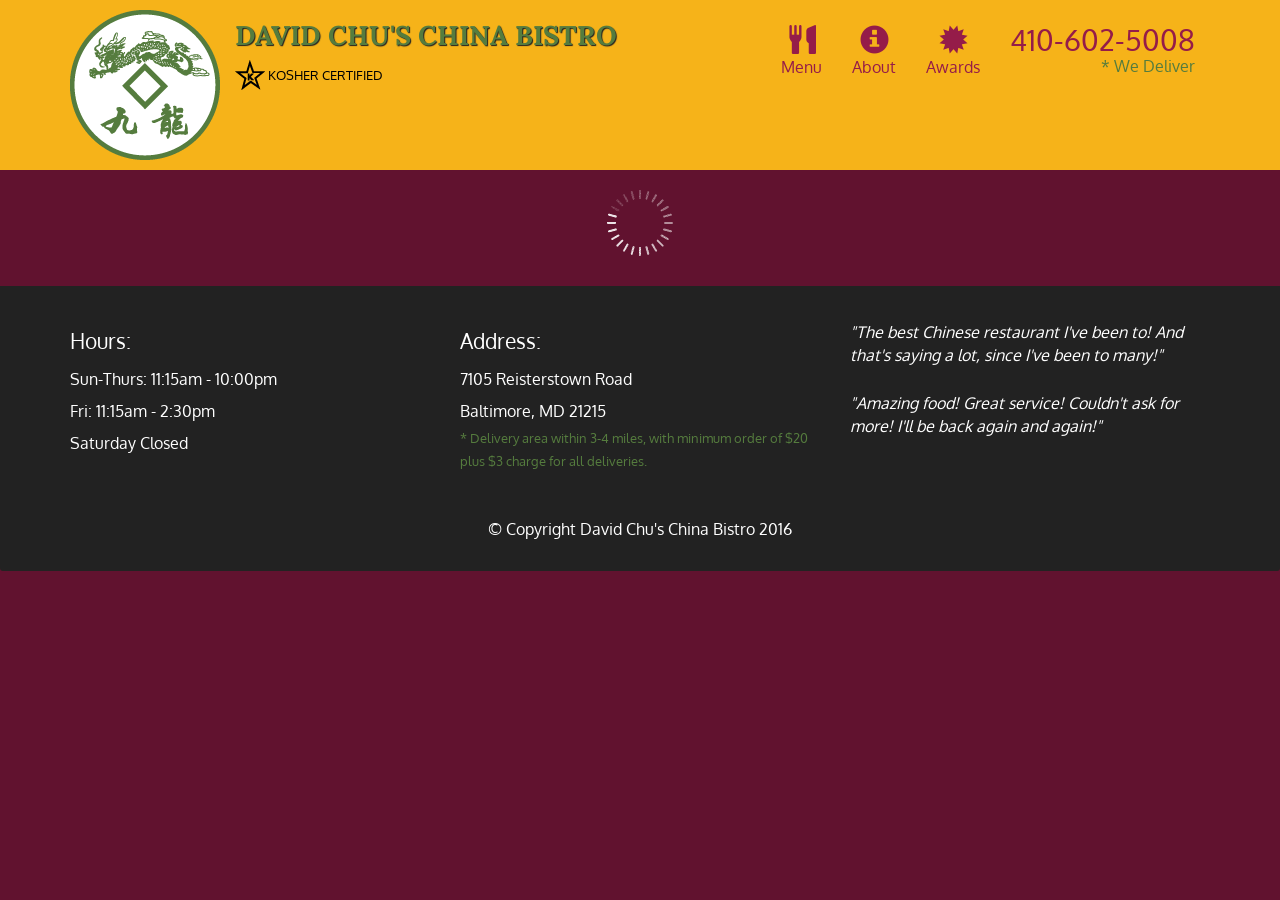
<file: mod5_solution/index.html>
<!doctype html>
<html lang="en">
  <head>
    <meta charset="utf-8">
    <meta http-equiv="X-UA-Compatible" content="IE=edge">
    <meta name="viewport" content="width=device-width, initial-scale=1">
    <title>David Chu's China Bistro</title>
    <link rel="stylesheet" href="css/bootstrap.min.css">
    <link rel="stylesheet" href="css/styles.css">
    <link href='https://fonts.googleapis.com/css?family=Oxygen:400,300,700' rel='stylesheet' type='text/css'>
    <link href='https://fonts.googleapis.com/css?family=Lora' rel='stylesheet' type='text/css'>
  </head>
<body>
  <header>
    <nav id="header-nav" class="navbar navbar-default">
      <div class="container">
        <div class="navbar-header">
          <a href="index.html" class="pull-left visible-md visible-lg">
            <div id="logo-img" alt="Logo image"></div>
          </a>

          <div class="navbar-brand">
            <a href="index.html"><h1>David Chu's China Bistro</h1></a>
            <p>
              <img src="images/star-k-logo.png" alt="Kosher certification">
              <span>Kosher Certified</span>
            </p>
          </div>

          <button id="navbarToggle" type="button" class="navbar-toggle collapsed" data-toggle="collapse" data-target="#collapsable-nav" aria-expanded="false">
            <span class="sr-only">Toggle navigation</span>
            <span class="icon-bar"></span>
            <span class="icon-bar"></span>
            <span class="icon-bar"></span>
          </button>
        </div>
        
        <div id="collapsable-nav" class="collapse navbar-collapse">
           <ul id="nav-list" class="nav navbar-nav navbar-right">
            <li id="navHomeButton" class="visible-xs active">
              <a href="index.html">
                <span class="glyphicon glyphicon-home"></span> Home</a>
            </li>
            <li id="navMenuButton">
              <a href="#" onclick="$dc.loadMenuCategories();">
                <span class="glyphicon glyphicon-cutlery"></span><br class="hidden-xs"> Menu</a>
            </li>
            <li>
              <a href="#">
                <span class="glyphicon glyphicon-info-sign"></span><br class="hidden-xs"> About</a>
            </li>
            <li>
              <a href="#">
                <span class="glyphicon glyphicon-certificate"></span><br class="hidden-xs"> Awards</a>
            </li>
            <li id="phone" class="hidden-xs">
              <a href="tel:410-602-5008">
                <span>410-602-5008</span></a><div>* We Deliver</div>
            </li>
          </ul><!-- #nav-list -->
        </div><!-- .collapse .navbar-collapse -->
      </div><!-- .container -->
    </nav><!-- #header-nav -->
  </header>

  <div id="call-btn" class="visible-xs">
    <a class="btn" href="tel:410-602-5008">
    <span class="glyphicon glyphicon-earphone"></span>
    410-602-5008
    </a>
  </div>
  <div id="xs-deliver" class="text-center visible-xs">* We Deliver</div>

  <div id="main-content" class="container"></div>

  <footer class="panel-footer">
    <div class="container">
      <div class="row">
        <section id="hours" class="col-sm-4">
          <span>Hours:</span><br>
          Sun-Thurs: 11:15am - 10:00pm<br>
          Fri: 11:15am - 2:30pm<br>
          Saturday Closed
          <hr class="visible-xs">
        </section>
        <section id="address" class="col-sm-4">
          <span>Address:</span><br>
          7105 Reisterstown Road<br>
          Baltimore, MD 21215
          <p>* Delivery area within 3-4 miles, with minimum order of $20 plus $3 charge for all deliveries.</p>
          <hr class="visible-xs">
        </section>
        <section id="testimonials" class="col-sm-4">
          <p>"The best Chinese restaurant I've been to! And that's saying a lot, since I've been to many!"</p>
          <p>"Amazing food! Great service! Couldn't ask for more! I'll be back again and again!"</p>
        </section>
      </div>
      <div class="text-center">&copy; Copyright David Chu's China Bistro 2016</div>
    </div>
  </footer>

  <!-- jQuery (Bootstrap JS plugins depend on it) -->
  <script src="js/jquery-2.1.4.min.js"></script>
  <script src="js/bootstrap.min.js"></script>
  <script src="js/ajax-utils.js"></script>
  <script src="js/script.js"></script>
</body>
</html>
</file>
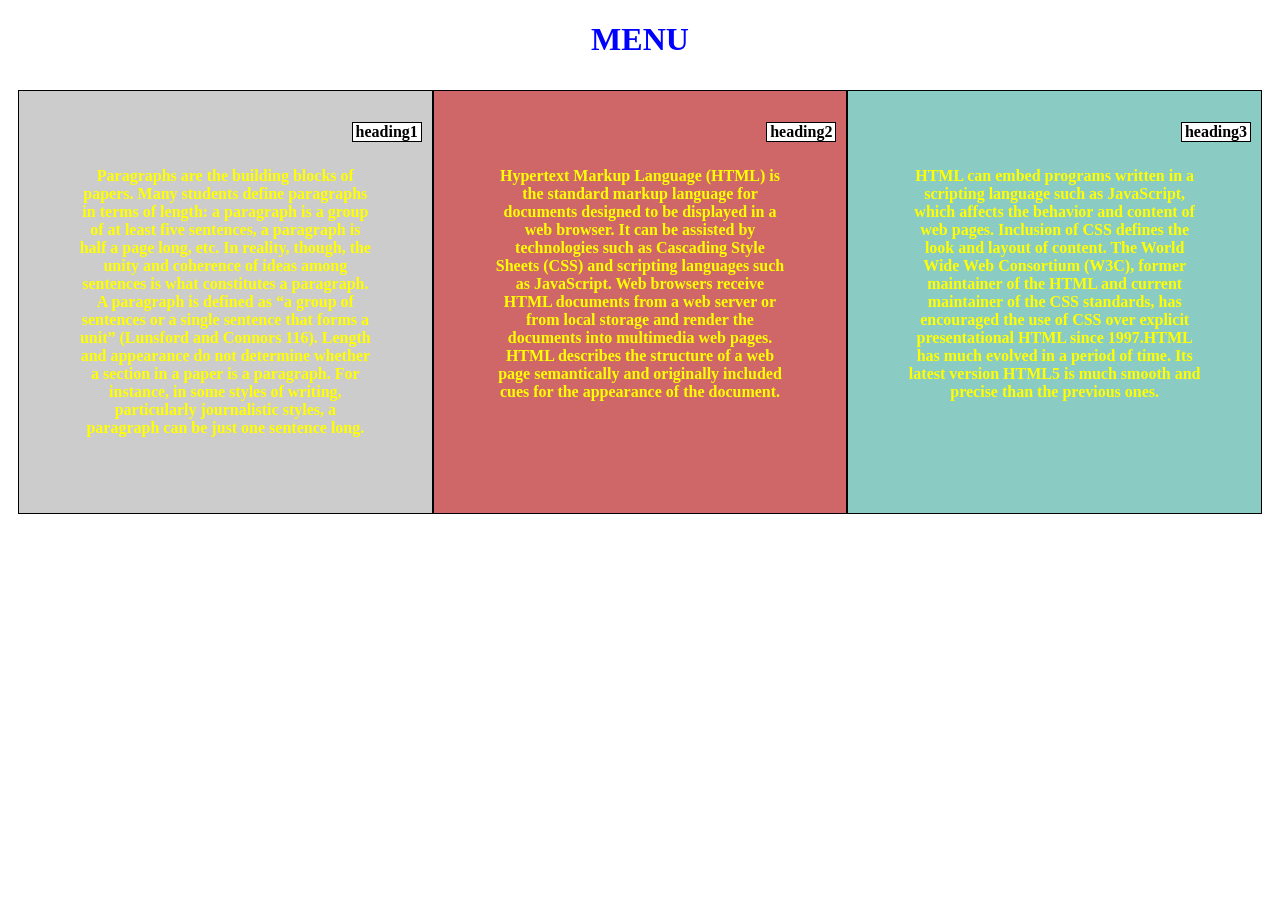
<file: module-2-solution/index.html>
<!doctype html>
<html>
<head>
<meta charset="utf-8">
<link rel="stylesheet" type="text/css" href="index.css">
<h1>MENU</h1>
</head>
<body>
<div class="container">	
<div class="row">
<div class="column">
<h4>heading1</h4>
<p>Paragraphs are the building blocks of papers. Many students define paragraphs in terms of length: a paragraph is a group of at least five sentences, a paragraph is half a page long, etc. In reality, though, the unity and coherence of ideas among sentences is what constitutes a paragraph. A paragraph is defined as “a group of sentences or a single sentence that forms a unit” (Lunsford and Connors 116). Length and appearance do not determine whether a section in a paper is a paragraph. For instance, in some styles of writing, particularly journalistic styles, a paragraph can be just one sentence long.</p>
</div>
<div class="column">
<h4>heading2</h4>
<p>Hypertext Markup Language (HTML) is the standard markup language for documents designed to be displayed in a web browser. It can be assisted by technologies such as Cascading Style Sheets (CSS) and scripting languages such as JavaScript.
Web browsers receive HTML documents from a web server or from local storage and render the documents into multimedia web pages. HTML describes the structure of a web page semantically and originally included cues for the appearance of the document.</p>
</div>
<div class="column">
<h4>heading3</h4>
<p>HTML can embed programs written in a scripting language such as JavaScript, which affects the behavior and content of web pages. Inclusion of CSS defines the look and layout of content. The World Wide Web Consortium (W3C), former maintainer of the HTML and current maintainer of the CSS standards, has encouraged the use of CSS over explicit presentational HTML since 1997.HTML has much evolved in a period of time. Its latest version HTML5 is much smooth  and precise than the previous ones.</p>
</div>
</div>
</div>
</body>
</html>
</file>
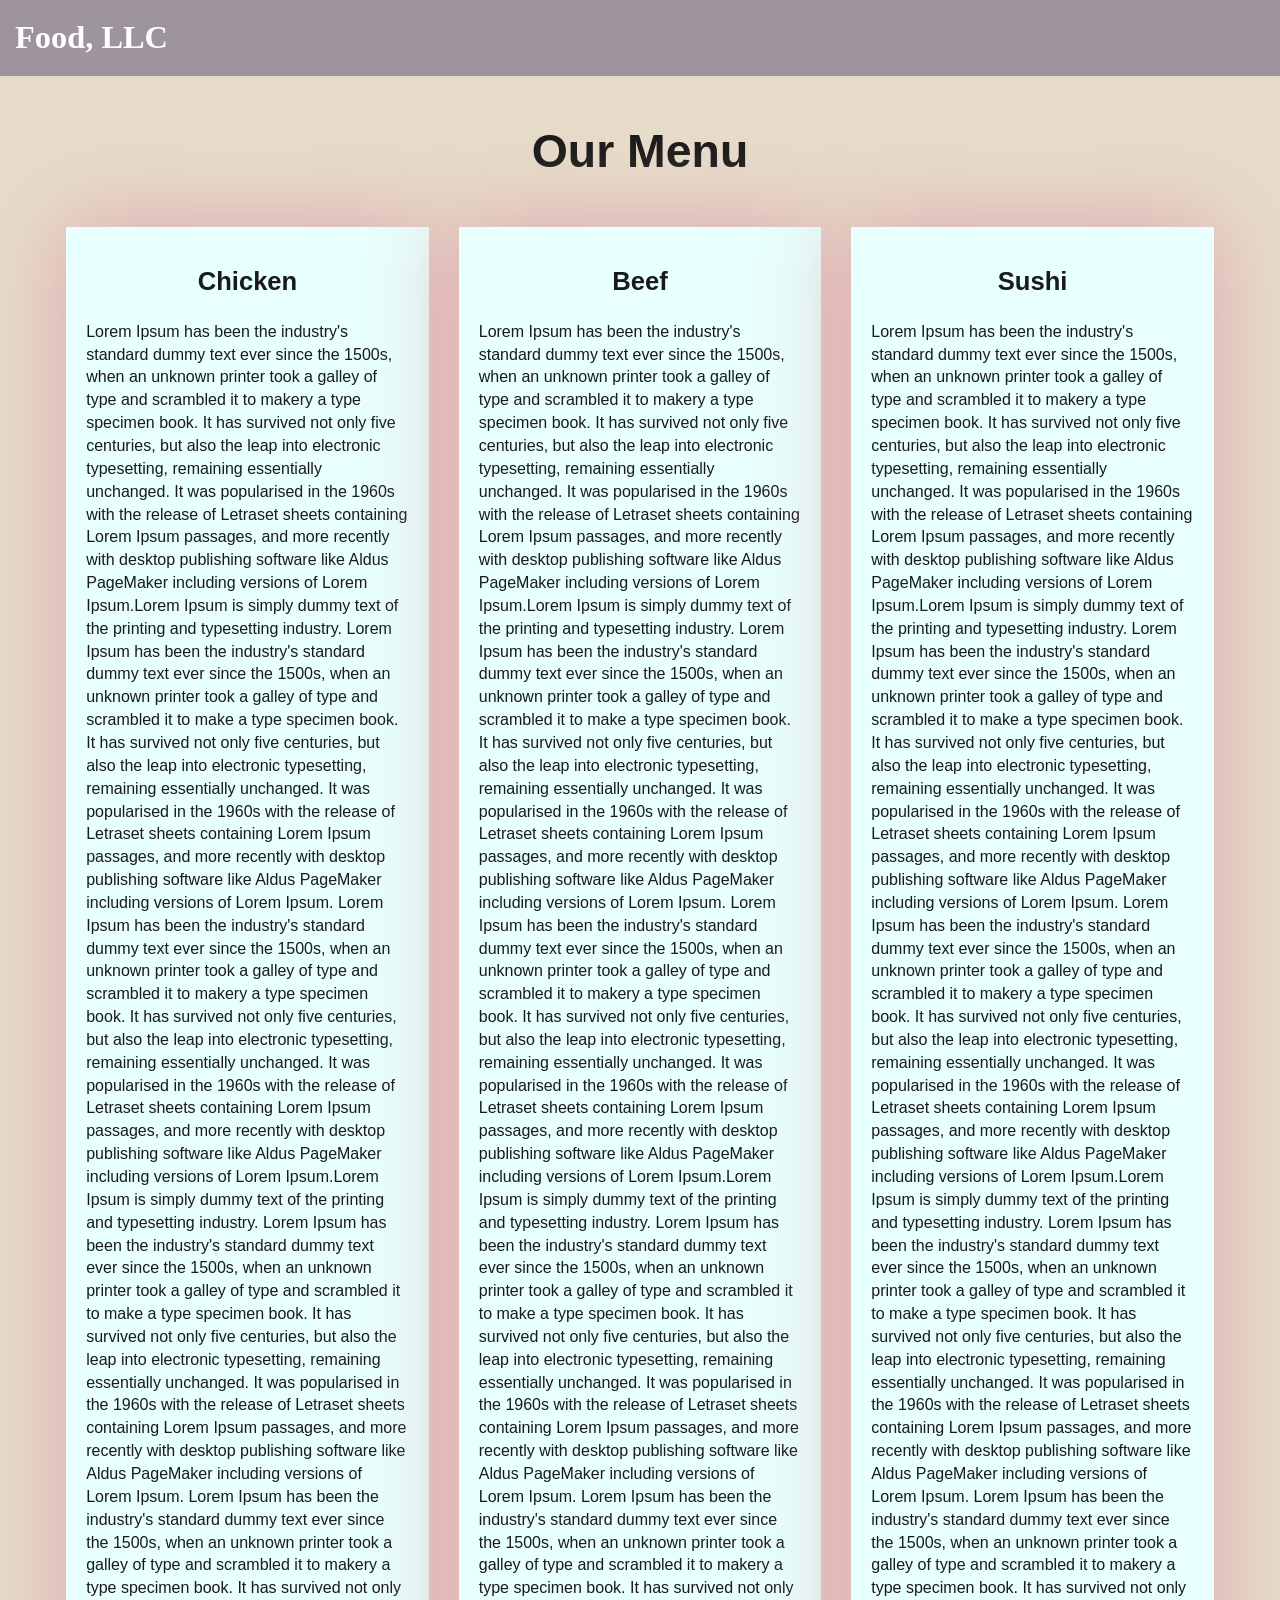
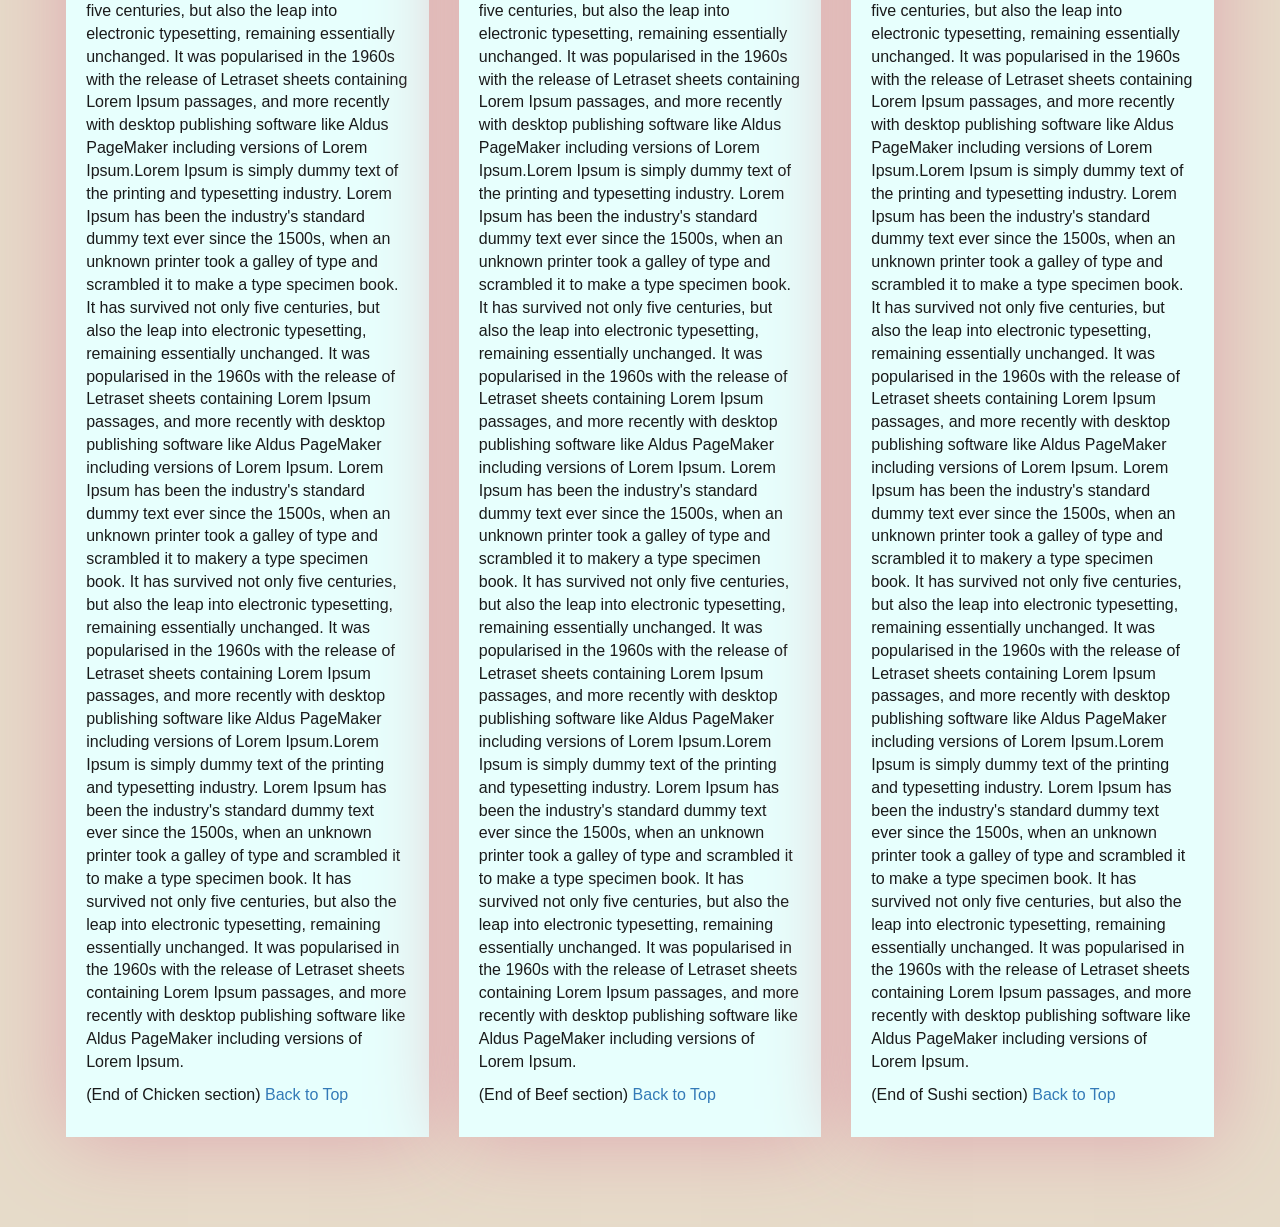
<file: module3_solution/index.html>
<!DOCTYPE html>
<html lang="en">

<head>
    <meta charset="utf-8">
    <meta http-equiv="X-UA-Compatible" content="IE=edge">
    <meta name="viewport" content="width=device-width, initial-scale=1">
    <title>menu</title>
    <link rel="stylesheet" href="css/bootstrap.min.css">
    <link rel="stylesheet" href="css/styles.css">
</head>

<body>
    <header>
        <nav id="header-nav" class="navbar navbar-default">
            <div class="container-fluid">
                <div class="navbar-header">
                    <div class="navbar-brand">
                        <a href="index.html"><h1>Food, LLC</h1></a>
                    </div>

                    <button type="button" class="navbar-toggle collapsed visible-xs" data-toggle="collapse" data-target="#collapsable-nav" aria-expanded="false">
                        <span class="sr-only">Toggle navigation</span>
                        <span class="icon-bar"></span>
                        <span class="icon-bar"></span>
                        <span class="icon-bar"></span>
                    </button>
                </div>

                <div id="collapsable-nav" class="collapse navbar-collapse">
                    <ul id="nav-list" class="nav navbar-nav navbar-right visible-xs text-center">
                        <li>
                            <a href="#chicken-tile"><br class="hidden-xs"> Chicken</a>
                        </li>
                        <div class="dropdown-divider"></div>
                        <li>
                            <a href="#beef-tile"><br class="hidden-xs"> Beef</a>
                        </li>
                        <li>
                            <a href="#sushi-tile"><br class="hidden-xs"> Sushi</a>
                        </li>
                    </ul>
                </div>
            </div>
        </nav>
    </header>

    <div id="main-content" class="container">
        <h2 id="top-heading" class="text-center">Our Menu</h2>
        <div id="home-tiles" class="row">
            <div class="col-md-4 col-sm-6 col-xs-12">
                <div id="chicken-tile">
                    <section>
                        <h3 class="text-center">Chicken</h3>
                        <p> Lorem Ipsum has been the industry's standard dummy text ever since the 1500s, when an unknown printer took a galley of type and scrambled it to makery a type specimen book. It has survived not only five centuries, but also the leap into electronic typesetting, remaining essentially unchanged. It was popularised in the 1960s with the release of Letraset sheets containing Lorem Ipsum passages, and more recently with desktop publishing software like Aldus PageMaker including versions of Lorem Ipsum.Lorem Ipsum is simply dummy text of the printing and typesetting industry. Lorem Ipsum has been the industry's standard dummy text ever since the 1500s, when an unknown printer took a galley of type and scrambled it to make a type specimen book. It has survived not only five centuries, but also the leap into electronic typesetting, remaining essentially unchanged. It was popularised in the 1960s with the release of Letraset sheets containing Lorem Ipsum passages, and more recently with desktop publishing software like Aldus PageMaker including versions of Lorem Ipsum.
                        Lorem Ipsum has been the industry's standard dummy text ever since the 1500s, when an unknown printer took a galley of type and scrambled it to makery a type specimen book. It has survived not only five centuries, but also the leap into electronic typesetting, remaining essentially unchanged. It was popularised in the 1960s with the release of Letraset sheets containing Lorem Ipsum passages, and more recently with desktop publishing software like Aldus PageMaker including versions of Lorem Ipsum.Lorem Ipsum is simply dummy text of the printing and typesetting industry. Lorem Ipsum has been the industry's standard dummy text ever since the 1500s, when an unknown printer took a galley of type and scrambled it to make a type specimen book. It has survived not only five centuries, but also the leap into electronic typesetting, remaining essentially unchanged. It was popularised in the 1960s with the release of Letraset sheets containing Lorem Ipsum passages, and more recently with desktop publishing software like Aldus PageMaker including versions of Lorem Ipsum. Lorem Ipsum has been the industry's standard dummy text ever since the 1500s, when an unknown printer took a galley of type and scrambled it to makery a type specimen book. It has survived not only five centuries, but also the leap into electronic typesetting, remaining essentially unchanged. It was popularised in the 1960s with the release of Letraset sheets containing Lorem Ipsum passages, and more recently with desktop publishing software like Aldus PageMaker including versions of Lorem Ipsum.Lorem Ipsum is simply dummy text of the printing and typesetting industry. Lorem Ipsum has been the industry's standard dummy text ever since the 1500s, when an unknown printer took a galley of type and scrambled it to make a type specimen book. It has survived not only five centuries, but also the leap into electronic typesetting, remaining essentially unchanged. It was popularised in the 1960s with the release of Letraset sheets containing Lorem Ipsum passages, and more recently with desktop publishing software like Aldus PageMaker including versions of Lorem Ipsum.
                        Lorem Ipsum has been the industry's standard dummy text ever since the 1500s, when an unknown printer took a galley of type and scrambled it to makery a type specimen book. It has survived not only five centuries, but also the leap into electronic typesetting, remaining essentially unchanged. It was popularised in the 1960s with the release of Letraset sheets containing Lorem Ipsum passages, and more recently with desktop publishing software like Aldus PageMaker including versions of Lorem Ipsum.Lorem Ipsum is simply dummy text of the printing and typesetting industry. Lorem Ipsum has been the industry's standard dummy text ever since the 1500s, when an unknown printer took a galley of type and scrambled it to make a type specimen book. It has survived not only five centuries, but also the leap into electronic typesetting, remaining essentially unchanged. It was popularised in the 1960s with the release of Letraset sheets containing Lorem Ipsum passages, and more recently with desktop publishing software like Aldus PageMaker including versions of Lorem Ipsum.
                        </p>
                        <p>
                            (End of Chicken section) <a href="#top-heading">Back to Top</a>
                        </p>
                    </section>
                </div>
            </div>
            <div class="col-md-4 col-sm-6 col-xs-12">
                <div id="beef-tile">
                    <section>
                        <h3 class="text-center">Beef</h3>
                        <p>
                           Lorem Ipsum has been the industry's standard dummy text ever since the 1500s, when an unknown printer took a galley of type and scrambled it to makery a type specimen book. It has survived not only five centuries, but also the leap into electronic typesetting, remaining essentially unchanged. It was popularised in the 1960s with the release of Letraset sheets containing Lorem Ipsum passages, and more recently with desktop publishing software like Aldus PageMaker including versions of Lorem Ipsum.Lorem Ipsum is simply dummy text of the printing and typesetting industry. Lorem Ipsum has been the industry's standard dummy text ever since the 1500s, when an unknown printer took a galley of type and scrambled it to make a type specimen book. It has survived not only five centuries, but also the leap into electronic typesetting, remaining essentially unchanged. It was popularised in the 1960s with the release of Letraset sheets containing Lorem Ipsum passages, and more recently with desktop publishing software like Aldus PageMaker including versions of Lorem Ipsum.
                        Lorem Ipsum has been the industry's standard dummy text ever since the 1500s, when an unknown printer took a galley of type and scrambled it to makery a type specimen book. It has survived not only five centuries, but also the leap into electronic typesetting, remaining essentially unchanged. It was popularised in the 1960s with the release of Letraset sheets containing Lorem Ipsum passages, and more recently with desktop publishing software like Aldus PageMaker including versions of Lorem Ipsum.Lorem Ipsum is simply dummy text of the printing and typesetting industry. Lorem Ipsum has been the industry's standard dummy text ever since the 1500s, when an unknown printer took a galley of type and scrambled it to make a type specimen book. It has survived not only five centuries, but also the leap into electronic typesetting, remaining essentially unchanged. It was popularised in the 1960s with the release of Letraset sheets containing Lorem Ipsum passages, and more recently with desktop publishing software like Aldus PageMaker including versions of Lorem Ipsum. Lorem Ipsum has been the industry's standard dummy text ever since the 1500s, when an unknown printer took a galley of type and scrambled it to makery a type specimen book. It has survived not only five centuries, but also the leap into electronic typesetting, remaining essentially unchanged. It was popularised in the 1960s with the release of Letraset sheets containing Lorem Ipsum passages, and more recently with desktop publishing software like Aldus PageMaker including versions of Lorem Ipsum.Lorem Ipsum is simply dummy text of the printing and typesetting industry. Lorem Ipsum has been the industry's standard dummy text ever since the 1500s, when an unknown printer took a galley of type and scrambled it to make a type specimen book. It has survived not only five centuries, but also the leap into electronic typesetting, remaining essentially unchanged. It was popularised in the 1960s with the release of Letraset sheets containing Lorem Ipsum passages, and more recently with desktop publishing software like Aldus PageMaker including versions of Lorem Ipsum.
                        Lorem Ipsum has been the industry's standard dummy text ever since the 1500s, when an unknown printer took a galley of type and scrambled it to makery a type specimen book. It has survived not only five centuries, but also the leap into electronic typesetting, remaining essentially unchanged. It was popularised in the 1960s with the release of Letraset sheets containing Lorem Ipsum passages, and more recently with desktop publishing software like Aldus PageMaker including versions of Lorem Ipsum.Lorem Ipsum is simply dummy text of the printing and typesetting industry. Lorem Ipsum has been the industry's standard dummy text ever since the 1500s, when an unknown printer took a galley of type and scrambled it to make a type specimen book. It has survived not only five centuries, but also the leap into electronic typesetting, remaining essentially unchanged. It was popularised in the 1960s with the release of Letraset sheets containing Lorem Ipsum passages, and more recently with desktop publishing software like Aldus PageMaker including versions of Lorem Ipsum.
                        </p>
                        <p>
                            (End of Beef section) <a href="#top-heading">Back to Top</a>
                        </p>
                    </section>
                </div>
            </div>
            <div class="col-md-4 col-sm-12 col-xs-12">
                <div id="sushi-tile">
                    <section>
                        <h3 class="text-center">Sushi</h3>
                        <p>
                           Lorem Ipsum has been the industry's standard dummy text ever since the 1500s, when an unknown printer took a galley of type and scrambled it to makery a type specimen book. It has survived not only five centuries, but also the leap into electronic typesetting, remaining essentially unchanged. It was popularised in the 1960s with the release of Letraset sheets containing Lorem Ipsum passages, and more recently with desktop publishing software like Aldus PageMaker including versions of Lorem Ipsum.Lorem Ipsum is simply dummy text of the printing and typesetting industry. Lorem Ipsum has been the industry's standard dummy text ever since the 1500s, when an unknown printer took a galley of type and scrambled it to make a type specimen book. It has survived not only five centuries, but also the leap into electronic typesetting, remaining essentially unchanged. It was popularised in the 1960s with the release of Letraset sheets containing Lorem Ipsum passages, and more recently with desktop publishing software like Aldus PageMaker including versions of Lorem Ipsum.
                        Lorem Ipsum has been the industry's standard dummy text ever since the 1500s, when an unknown printer took a galley of type and scrambled it to makery a type specimen book. It has survived not only five centuries, but also the leap into electronic typesetting, remaining essentially unchanged. It was popularised in the 1960s with the release of Letraset sheets containing Lorem Ipsum passages, and more recently with desktop publishing software like Aldus PageMaker including versions of Lorem Ipsum.Lorem Ipsum is simply dummy text of the printing and typesetting industry. Lorem Ipsum has been the industry's standard dummy text ever since the 1500s, when an unknown printer took a galley of type and scrambled it to make a type specimen book. It has survived not only five centuries, but also the leap into electronic typesetting, remaining essentially unchanged. It was popularised in the 1960s with the release of Letraset sheets containing Lorem Ipsum passages, and more recently with desktop publishing software like Aldus PageMaker including versions of Lorem Ipsum. Lorem Ipsum has been the industry's standard dummy text ever since the 1500s, when an unknown printer took a galley of type and scrambled it to makery a type specimen book. It has survived not only five centuries, but also the leap into electronic typesetting, remaining essentially unchanged. It was popularised in the 1960s with the release of Letraset sheets containing Lorem Ipsum passages, and more recently with desktop publishing software like Aldus PageMaker including versions of Lorem Ipsum.Lorem Ipsum is simply dummy text of the printing and typesetting industry. Lorem Ipsum has been the industry's standard dummy text ever since the 1500s, when an unknown printer took a galley of type and scrambled it to make a type specimen book. It has survived not only five centuries, but also the leap into electronic typesetting, remaining essentially unchanged. It was popularised in the 1960s with the release of Letraset sheets containing Lorem Ipsum passages, and more recently with desktop publishing software like Aldus PageMaker including versions of Lorem Ipsum.
                        Lorem Ipsum has been the industry's standard dummy text ever since the 1500s, when an unknown printer took a galley of type and scrambled it to makery a type specimen book. It has survived not only five centuries, but also the leap into electronic typesetting, remaining essentially unchanged. It was popularised in the 1960s with the release of Letraset sheets containing Lorem Ipsum passages, and more recently with desktop publishing software like Aldus PageMaker including versions of Lorem Ipsum.Lorem Ipsum is simply dummy text of the printing and typesetting industry. Lorem Ipsum has been the industry's standard dummy text ever since the 1500s, when an unknown printer took a galley of type and scrambled it to make a type specimen book. It has survived not only five centuries, but also the leap into electronic typesetting, remaining essentially unchanged. It was popularised in the 1960s with the release of Letraset sheets containing Lorem Ipsum passages, and more recently with desktop publishing software like Aldus PageMaker including versions of Lorem Ipsum.
                        </p>
                        <p>
                            (End of Sushi section) <a href="#top-heading">Back to Top</a>
                        </p>
                    </section>
                </div>
            </div>
        </div>
    </div>
    <div class="clearfix visible-lg-block"></div>


 
    <script src="js/jquery-3.1.1.min.js"></script>
    <script src="js/bootstrap.min.js"></script>
   

</body>

</html>
</file>
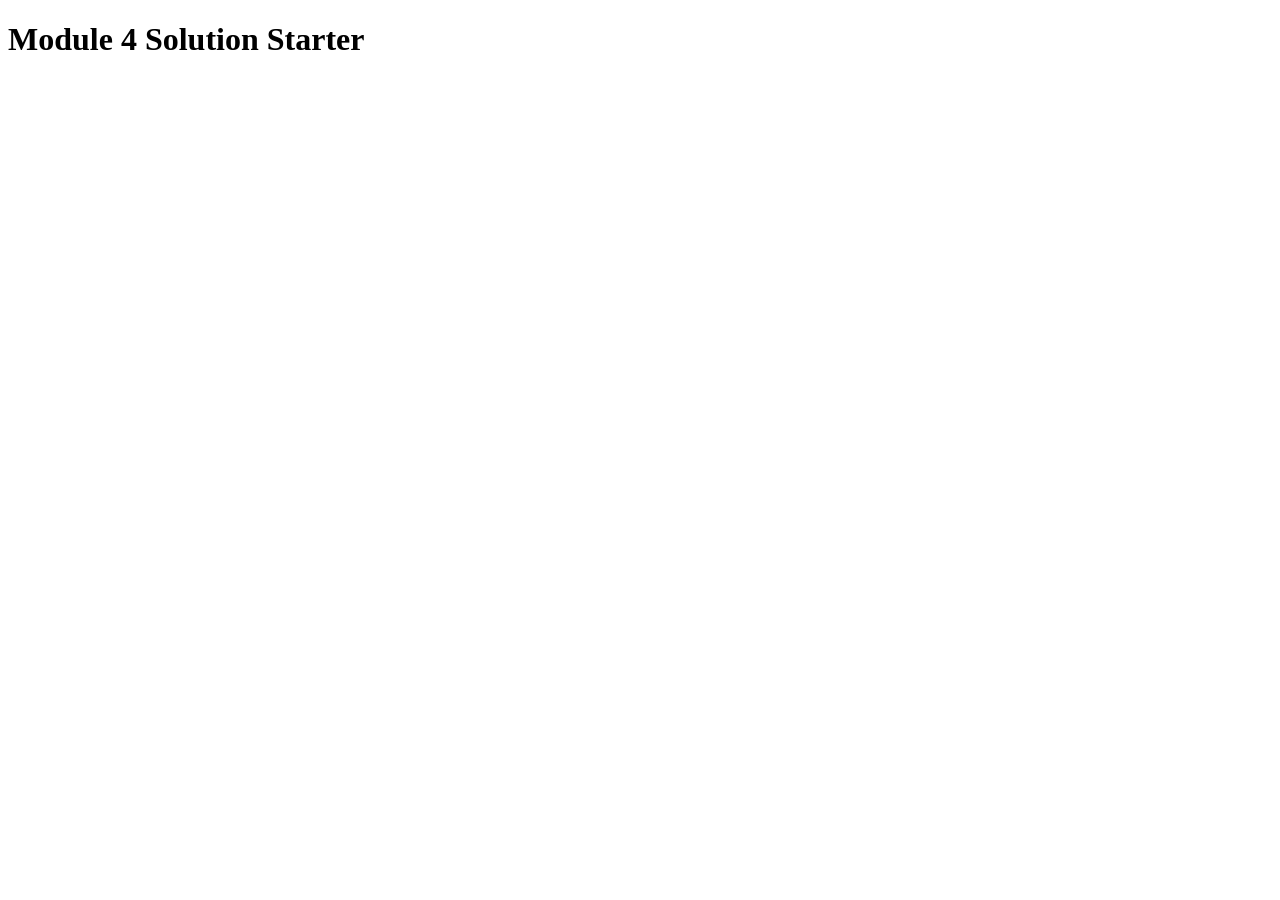
<file: module4_solutions/index.html>
<!DOCTYPE html>
<html>
<head>
  <meta charset="utf-8">
  <title>Module 4 Solution Starter</title>
  <script src="SpeakHello.js"></script>
  <script src="SpeakGoodBye.js"></script>
  <script src="script.js"></script>
</head>
<body>
  <h1>Module 4 Solution Starter</h1>
</body>
</html>
</file>
<file: mod5_solution/css/styles.css>
body {
  font-size: 16px;
  color: #fff;
  background-color: #61122f;
  font-family: 'Oxygen', sans-serif;
}

/** HEADER **/
#header-nav {
  background-color: #f6b319;
  border-radius: 0;
  border: 0;
}

#logo-img {
  background: url('../images/restaurant-logo_large.png') no-repeat;
  width: 150px;
  height: 150px;
  margin: 10px 15px 10px 0;
}

.navbar-brand {
  padding-top: 25px;
}
.navbar-brand h1 { /* Restaurant name */
  font-family: 'Lora', serif;
  color: #557c3e;
  font-size: 1.5em;
  text-transform: uppercase;
  font-weight: bold;
  text-shadow: 1px 1px 1px #222;
  margin-top: 0;
  margin-bottom: 0;
  line-height: .75;
}
.navbar-brand a:hover, .navbar-brand a:focus {
  text-decoration: none;
}
.navbar-brand p { /* Kosher cert */
  color: #000;
  text-transform: uppercase;
  font-size: .7em;
  margin-top: 15px;
}
.navbar-brand p span { /* Star-K */
  vertical-align: middle;
}

#nav-list {
  margin-top: 10px;
}
#nav-list a {
  color: #951C49;
  text-align: center;
}
#nav-list a:hover {
  background: #E7E7E7;
}
#nav-list a span {
  font-size: 1.8em;
}

#phone {
  margin-top: 5px;
}
#phone a { /* Phone number */
  text-align: right;
  padding-bottom: 0;
}
#phone div { /* We Deliver */
  color: #557c3e;
  text-align: right;
  padding-right: 15px;
}

.navbar-header button.navbar-toggle, .navbar-header .icon-bar {
  border: 1px solid #61122f;
}
.navbar-header button.navbar-toggle {
  clear: both;
  margin-top: -30px;
}
/* END HEADER */

/* FOOTER */
.panel-footer {
  margin-top: 30px;
  padding-top: 35px;
  padding-bottom: 30px;
  background-color: #222;
  border-top: 0;
}
.panel-footer div.row {
  margin-bottom: 35px;
}
#hours, #address {
  line-height: 2;
}
#hours > span, #address > span {
  font-size: 1.3em;
}
#address p {
  color: #557c3e;
  font-size: .8em;
  line-height: 1.8;
}
#testimonials {
  font-style: italic;
}
#testimonials p:nth-child(2) {
  margin-top: 25px;
}
/* END FOOTER */



/* HOME PAGE */
.container .jumbotron {
  box-shadow: 0 0 50px #3F0C1F;
  border: 2px solid #3F0C1F;
}

#menu-tile, #specials-tile, #map-tile {
  height: 250px;
  width: 100%;
  margin-bottom: 15px;
  position: relative;
  border: 2px solid #3F0C1F;
  overflow: hidden;
}
#menu-tile:hover, #specials-tile:hover, #map-tile:hover {
  box-shadow: 0 1px 5px 1px #cccccc;
}
#menu-tile {
  background: url('../images/menu-tile.jpg') no-repeat;
  background-position: center;
}
#specials-tile {
  background: url('../images/specials-tile.jpg') no-repeat;
  background-position: center;
}
#menu-tile span, #specials-tile span, #map-tile span {
  position: absolute;
  bottom: 0;
  right: 0;
  width: 100%;
  text-align: center;
  font-size: 1.6em;
  text-transform: uppercase;
  background-color: #000;
  color: #fff;
  opacity: .8;
}
/* END HOME PAGE */

/* MENU CATEGORIES PAGE */
.category-tile { 
  position: relative;
  border: 2px solid #3F0C1F;
  overflow: hidden;
  width: 200px;
  height: 200px;
  margin: 0 auto 15px;
}
.category-tile span {
  position: absolute;
  bottom: 0;
  right: 0;
  width: 100%;
  text-align: center;
  font-size: 1.2em;
  text-transform: uppercase;
  background-color: #000;
  color: #fff;
  opacity: .8;
}
.category-tile:hover {
  box-shadow: 0 1px 5px 1px #cccccc;
}

#menu-categories-title + div {
  margin-bottom: 50px;
}
/* END MENU CATEGORIES PAGE */

/* SINGLE CATEGORY PAGE */
.menu-item-tile {
  margin-bottom: 25px;
}
.menu-item-tile hr {
  width: 80%;
}
.menu-item-tile .menu-item-price {
  font-size: 1.1em;
  text-align: right;
  margin-top: -15px;
  margin-right: -15px;
}
.menu-item-tile .menu-item-price span {
  font-size: .6em;
}
.menu-item-photo {
  position: relative;
  border: 2px solid #3F0C1F; 
  overflow: hidden;
  padding: 0;
  margin-right: -15px;
  margin-left: auto;
  margin-bottom: 20px;
  max-width: 250px;
}
.menu-item-photo div {
  position: absolute;
  bottom: 0;
  right: 0;
  width: 80px;
  background-color: #557c3e;
  text-align: center;
}
.menu-item-description {
  padding-right: 30px;
}
h3.menu-item-title {
  margin: 0 0 10px;
}
.menu-item-details {
  font-size: .9em;
  font-style: italic;
}
/* END SINGLE CATEGORY PAGE */


/********** Large devices only **********/
@media (min-width: 1200px) {
  .container .jumbotron {
    background: url('../images/jumbotron_1200.jpg') no-repeat;
    height: 675px;
  }
}

/********** Medium devices only **********/
@media (min-width: 992px) and (max-width: 1199px) {
  /* Header */
  #logo-img {
    background: url('../images/restaurant-logo_medium.png') no-repeat;
    width: 100px;
    height: 100px;
    margin: 5px 5px 5px 0;
  }
  /* End Header */

  /* Home Page */
  .container .jumbotron {
    background: url('../images/jumbotron_992.jpg') no-repeat;
    height: 558px;
  }
  /* End Home Page */
}

/********** Small devices only **********/
@media (min-width: 768px) and (max-width: 991px) {
  /* Home Page */
  .container .jumbotron {
    background: url('../images/jumbotron_768.jpg') no-repeat;
    height: 432px;
  }
  /* End Home Page */
}

/********** Extra small devices only **********/
@media (max-width: 767px) {
  /* Header */
  .navbar-brand {
    padding-top: 10px;
    height: 80px;
  }
  .navbar-brand h1 { /* Restaurant name */
    padding-top: 10px;
    font-size: 5vw; /* 1vw = 1% of viewport width */
  }
  .navbar-brand p { /* Kosher cert */
    font-size: .6em;
    margin-top: 12px;
  }
  .navbar-brand p img { /* Star-K */
    height: 20px;
  }

  #collapsable-nav a { /* Collapsed nav menu text */
    font-size: 1.2em;
  }
  #collapsable-nav a span { /* Collapsed nav menu glyph */
    font-size: 1em;
    margin-right: 5px;
  }

  #call-btn > a {
    font-size: 1.5em;
    display: block;
    margin: 0 20px;
    padding: 10px;
    border: 2px solid #fff;
    background-color: #f6b319;
    color: #951c49;
  }
  #xs-deliver {
    margin-top: 5px;
    font-size: .7em;
    letter-spacing: .1em;
    text-transform: uppercase;
  }
  /* End Header */

  /* Footer */
  .panel-footer section {
    margin-bottom: 30px;
    text-align: center;
  }
  .panel-footer section:nth-child(3) {
    margin-bottom: 0; /* margin already exists on the whole row */
  }
  .panel-footer section hr {
    width: 50%;
  }
  /* End Footer */

  /* Home Page */
  .container .jumbotron {
    margin-top: 30px;
    padding: 0;
  }
  #menu-tile, #specials-tile {
    width: 360px;
    margin: 0 auto 15px;
  }

  .menu-item-photo {
    margin-right: auto;
  }
  .menu-item-tile .menu-item-price {
    text-align: center;
  }
  .menu-item-description {
    text-align: center;;
  }
}


/********** Super extra small devices Only :-) (e.g., iPhone 4) **********/
@media (max-width: 479px) {
  /* Header */
  .navbar-brand h1 { /* Restaurant name */
    padding-top: 5px;
    font-size: 6vw;
  }
  /* End Header */
  
  /* Home page */
  #menu-tile, #specials-tile {
    width: 280px;
    margin: 0 auto 15px;
  }

  .col-xxs-12 {
    position: relative;
    min-height: 1px;
    padding-right: 15px;
    padding-left: 15px;
    float: left;
    width: 100%;
  }
}
</file>
<file: module-2-solution/index.css>
p{
	padding: 50px;
	color:yellow;
	font-weight: bold;
}

.container{
	 width: 750px;
	 margin:40px auto 0;
	 display:table;
	 box-sizing: border-box;
}
 .column{
	background:#ccc;
	display:table-cell;
	padding:10px;
	width:33.33333%;
	text-align: center;
	color:#fff;
	border:1px solid black;
	box-sizing: border-box;
}
h4{
   border:1px solid black;
   color:red;

   width:70px;
   box-sizing: border-box;
   float: right;
}
h1{
	text-align:center;
	color:blue;
}

.row:nth-child(1) .column:nth-child(1){
	background: Light blue;
}
.row:nth-child(1) .column:nth-child(2){
	background:#cf6768;

}
.row:nth-child(1) .column:nth-child(3){
	background:#8accc3;
}
.column:nth-child(1) h4:nth-child(1){
  background-color: white;
   color:black;
}
.column:nth-child(2) h4:nth-child(1){
      background-color: white;
      color:black;	
	}
	.column:nth-child(3) h4:nth-child(1){
		background-color: white;
		color:black;
	}

@media(min-width: 992px){
	.container{
		margin:0;
		padding: 10px;
		width: 100%
	}
	
}	
	@media(min-width: 768px) and (max-width: 991px){
	 .container{
	 	margin:0;
	 	padding:10px;
	 	width:100%;
	 }
       .column:nth-child(3){
       	margin:0;
       	padding:10px;
       	display: block;
       	width:100%;
       }
   }
      @media(max-width:767px){
	.container{
		margin:0;
		padding: 10px;
		width: 100%;
	}
	.column{
		margin:0;
		width:100%;
		display: block;
	}

}
</file>
<file: module3_solution/css/styles.css>
body {
    font-size: 16px;
    font-family: 'Source Sans Pro', sans-serif;
    color: #1a1a1a;
    background-color: #e6dbc9;
}

#header-nav {
    background-color: #9D949D ;
    border-radius: 0;
    border: 0;
}

#header-nav button {
    margin-top: 22px;
}

.navbar-default .navbar-toggle:focus, .navbar-default .navbar-toggle:hover {
    background-color: white;
}

.navbar-collapse {
    border-top: 0;
}

.navbar-brand, .navbar-nav li a {
    line-height: 76px;
    height: 76px;
    padding-top: 0;
}

.navbar-brand h1 {
    color: white;
    font-family: 'Abril Fatface', cursive;
    font-weight: bolder;
    font-size: 1.8em;
}

.navbar-brand a:hover {
    text-decoration: none;
    text-shadow: 1px 1px 1px black;
}

#nav-list {
    background-color: #F3D1F4;
}

#nav-list a {
    font-weight: bolder;
    color: #282828;
    font-size: 1.2em;
}

#nav-list a:hover {
    color: white;
    background-color: #A1C7FF;
}

.navbar-header button.navbar-toggle, .navbar-header .icon-bar {
    border: 1px solid #7d1913;
}


#main-content {
    width: 92%;
    margin-bottom: 30px;
}

#main-content h2 {
    font-size: 2.9em;
    font-weight: bold;
    margin-top: 30px;
    margin-bottom: 50px;
}

#main-content h3 {
    font-size: 1.6em;
    font-weight: bold;
    margin-bottom: 1em;
}

#chicken-tile, #beef-tile, #sushi-tile {
    width: 100%;
    padding: 20px;
    background-color: #E7FFFD ;
    margin-bottom: 60px;
    box-shadow: 0 0 80px #dea6af;
}
</file>
